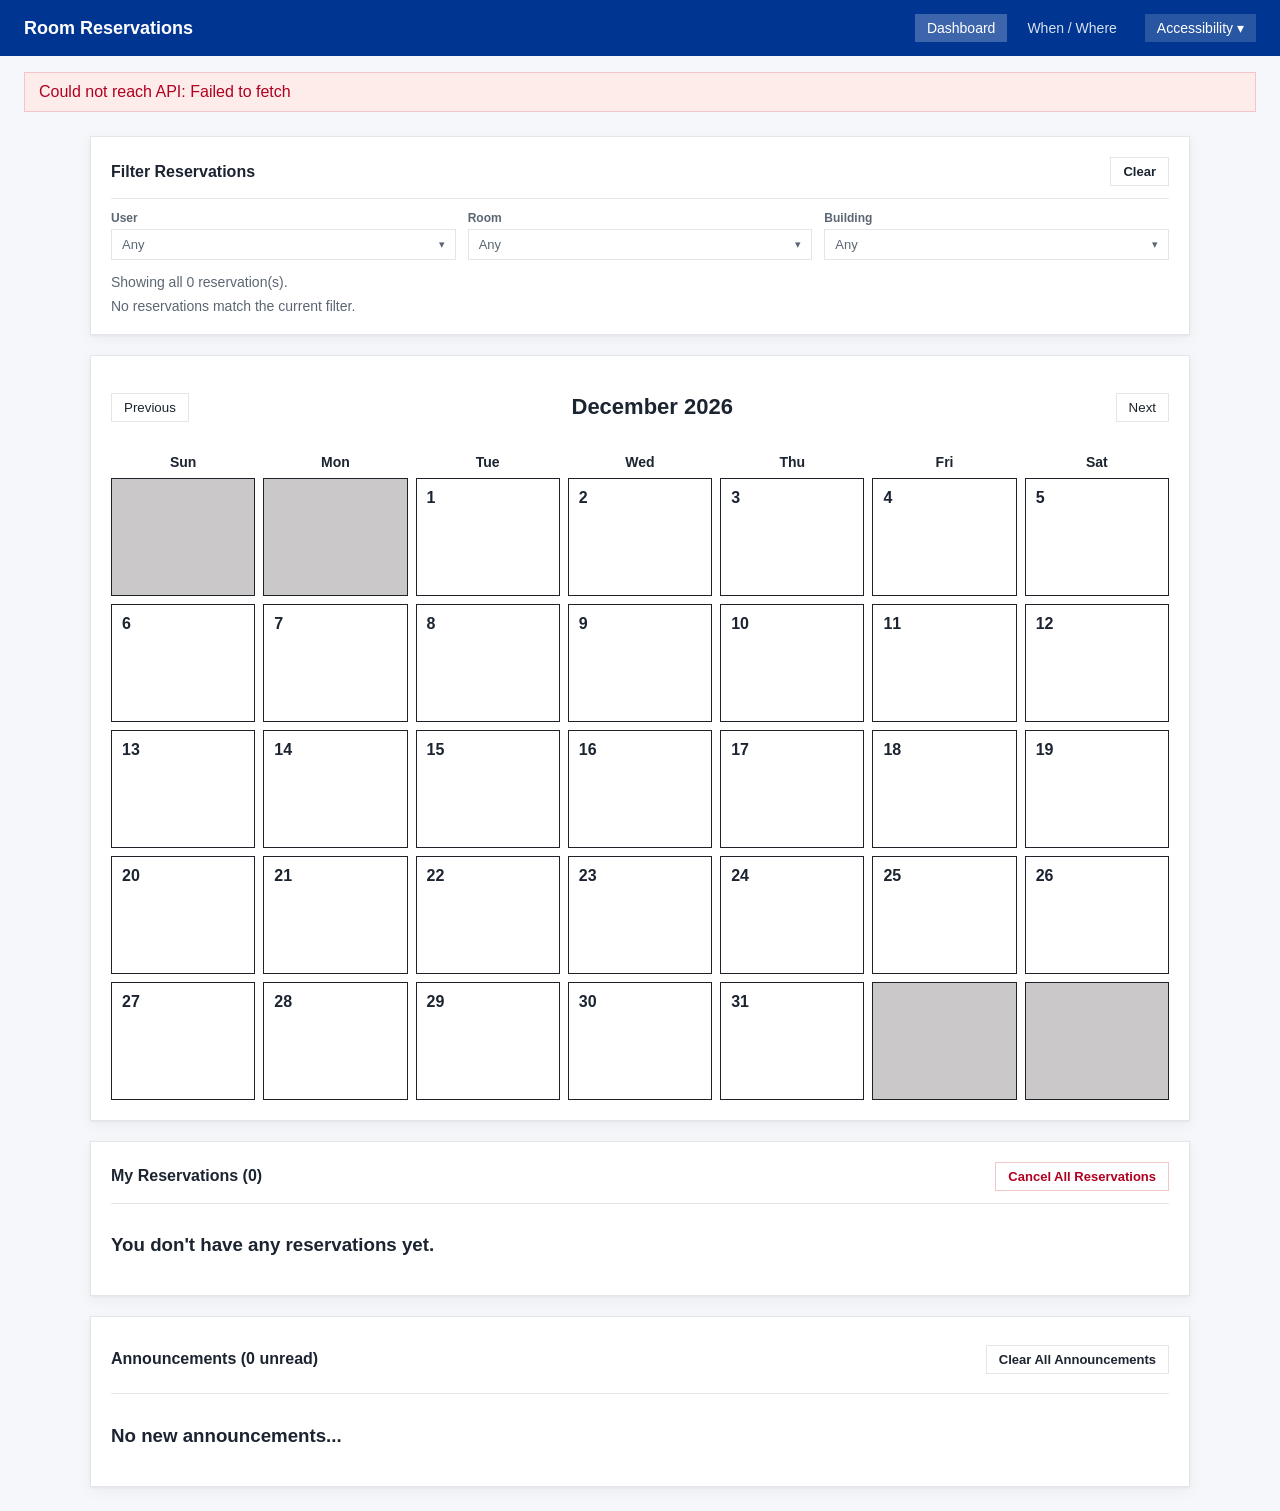
<file: index.html>
<!DOCTYPE html>
<html lang="en">

<head>
  <meta charset="UTF-8">
  <meta name="viewport" content="width=device-width, initial-scale=1">
  <title>Mock Room Reservations</title>
  <script>try {if (localStorage.getItem("theme") === "dark") document.documentElement.setAttribute("data-theme", "dark");} catch (e) { }</script>
  <link rel="stylesheet" href="style.css">
  <link rel="stylesheet" href="nav.css">
  <link rel="stylesheet" href="dashboard.css">
  <link rel="stylesheet" href="dashboard-redesign.css">
  <link rel="stylesheet" href="theme.css">
</head>

<body>
  <header class="app-bar">
    <h1 class="app-bar__title">Room Reservations</h1>
    <div class="app-bar__right">
      <nav class="app-bar__nav">
        <a class="nav-link is-active" href="index.html">Dashboard</a>
        <a class="nav-link" href="search.html">When / Where</a>
      </nav>
      <div class="a11y" id="a11y">
        <button class="a11y-btn" id="a11y-btn" type="button" aria-haspopup="true" aria-expanded="false">Accessibility
          ▾</button>
        <div class="a11y-menu" id="a11y-menu" hidden>
          <div class="a11y-option">
            <span>High contrast</span>
            <button class="btn" type="button" data-a11y="contrast" disabled>Off</button>
          </div>
          <div class="a11y-option">
            <span>Dark mode</span>
            <button class="btn" type="button" data-a11y="dark">Off</button>
          </div>
          <div class="a11y-option">
            <span>Large Text</span>
            <button class="btn" type="button" data-a11y="text-size">Off</button>
          </div>
        </div>
      </div>
    </div>
  </header>

  <div id="error"></div>

  <main class="container">
    <div class="dash2">
      <!-- Filter Reservations -->
      <section class="card">
        <div class="card__head">
          <h2 class="card__title">Filter Reservations</h2>
          <button class="btn" id="filter-clear" type="button" disabled>Clear</button>
        </div>
        <div class="filter-grid">
          <div class="filter-field">
            <span class="filter-field__label">User</span>
            <div class="ms" id="filter-reserved_by"></div>
          </div>
          <div class="filter-field">
            <span class="filter-field__label">Room</span>
            <div class="ms" id="filter-room_name"></div>
          </div>
          <div class="filter-field">
            <span class="filter-field__label">Building</span>
            <div class="ms" id="filter-building"></div>
          </div>
        </div>
        <div id="filter-results" class="filter-results"></div>
      </section>

      <!-- Calendar in focus -->
      <section class="card calendar-focus">
        <div class="calendar">
          <div class="calendar-controls">
            <button id="prev-month">Previous</button>
            <h2 id="calendar-title"></h2>
            <button id="next-month">Next</button>
          </div>
          <div class="calendar-weekdays">
            <div>Sun</div>
            <div>Mon</div>
            <div>Tue</div>
            <div>Wed</div>
            <div>Thu</div>
            <div>Fri</div>
            <div>Sat</div>
          </div>
          <div id="calendar-body"></div>
        </div>
      </section>

      <!-- My reservations -->
      <section class="card" id="reservations">
        <div class="card__head" id="reservations-header">
          <h2 class="card__title" id="reservations-header-text">My Reservations (#)</h2>
          <button class="btn btn--danger" id="reservation-cancel-all-button" type="button">
            Cancel All Reservations</button>
        </div>

        <!-- cancel all reservations dialog -->
        <div id="reservation-cancel-all"> <!-- Used to recycle confirmation dialog class -->
          <dialog class="reservation-cancel-confirmation-dialog">
            <p>Are you sure you want to cancel all of your reservations?</p>
            <div class="reservation-cancel-confirmation-dialog-buttons">
              <button class="reservation-cancel-confirmation-dialog-no-button" type="button" autofocus>No</button>
              <button class="reservation-cancel-confirmation-dialog-yes-button" type="button">Yes</button>
            </div>
          </dialog>
        </div>

        <!-- all of the user's reservations -->
        <div id="reservations-list">
          <!-- populated by reservation cards (template) -->
        </div>
        <h3 id="reservations-none" hidden>You don't have any reservations yet.</h3>

        <!-- Reservation template for populating current user reservations -->
        <template id="reservation-template">
          <div class="reservation-card">
            <button class="reservation-card-button" type="button" aria-label="Open reservation details dialog"
              aria-expanded="false">
              <!-- room's main image thumbnail -->
              <div class="reservation-room-thumbnail-box">
                <img class="reservation-room-thumbnail" alt="" hidden>
              </div>
              <!-- room and time information for reservation -->
              <article class="reservation-content">
                <h2 class="reservation-room">Room Name</h2>
                <p class="reservation-building">Building</p>
                <p class="reservation-when"><time class="reservation-date">*date*</time> · <span
                    class="reservation-slot">*slot*</span></p>
              </article>
            </button>
            <!-- cancelling reservation -->
            <button class="reservation-cancel-button" type="button">Cancel Reservation</button>
          </div>
          <!-- cancelling reservation confirmation -->
          <dialog class="reservation-cancel-confirmation-dialog">
            <p>Are you sure you want to cancel this reservation?</p>
            <div class="reservation-cancel-confirmation-dialog-buttons">
              <button class="reservation-cancel-confirmation-dialog-no-button" type="button" autofocus>No</button>
              <button class="reservation-cancel-confirmation-dialog-yes-button" type="button">Yes</button>
            </div>
          </dialog>

          <!-- room details popup (opened by clicking the reservation) -->
          <dialog class="reservation-room-details-dialog">
            <h2 class="reservation-room-details-name">Room Name</h2>
            <div class="reservation-room-details-dialog-body">
              <div class="reservation-room-details-info">
                <p>Building: <span class="reservation-room-details-building">*details*</span></p>
                <p>Capacity: <span class="reservation-room-details-capacity">*details*</span></p>
                <p>Type: <span class="reservation-room-details-type">*details*</span></p>
                <p>Equipment: <span class="reservation-room-details-equipment">*details*</span></p>
              </div>
              <!-- room image gallery -->
              <div class="room-gallery" hidden>
                <div class="room-gallery-viewer">
                  <button class="room-gallery-prev" type="button" aria-label="Previous room image">◀</button>
                  <img class="room-gallery-image" alt="">
                  <button class="room-gallery-next" type="button" aria-label="Next room image">▶</button>
                </div>
                <p class="room-gallery-counter"># / #</p>
                <div class="room-gallery-thumbnails" role="group" aria-label="Image gallery" tabindex="0">
                  <!-- populated with room gallery thumbnail buttons for each image -->
                </div>
              </div>
              <div class="reservation-room-details-buttons">
                <button class="reservation-room-details-close-button" type="button" autofocus>Close</button>
              </div>
            </div>
          </dialog>
        </template>

        <!-- Room gallery thumbnail button template for populating room details gallerys -->
        <template id="room-gallery-thumbnail-template">
          <button class="room-gallery-thumbnail" type="button" aria-label="Show room image" tabindex="-1">
            <img class="room-gallery-thumbnail-image" alt="">
          </button>
        </template>
      </section>

      <!-- Announcements -->
      <div id="announcements">
        <div id="announcements-header">
          <h2 id="announcements-header-text">Announcements (# unread)</h2>
          <!-- clearing all announcements button and confirmation dialog -->
          <button id="announcement-clear-all-messages-button" type="button">Clear All Announcements</button>
        </div>

        <!-- clear all announcements dialog -->
        <div id="announcement-clear-all"> <!-- Used to recycle confirmation dialog class -->
          <dialog class="announcement-message-clear-confirmation-dialog">
            <p>Are you sure you want to remove all announcements?</p>
            <div class="announcement-message-clear-confirmation-dialog-buttons">
              <button class="announcement-message-clear-confirmation-dialog-no-button" type="button"
                autofocus>No</button>
              <button class="announcement-message-clear-confirmation-dialog-yes-button" type="button">Yes</button>
            </div>
          </dialog>
        </div>

        <!-- all unread announcement messages -->
        <div id="announcements-unread">
          <!-- populated by announcement messages (template) -->
        </div>
        <h3 id="announcements-no-new-messages" hidden>No new announcements...</h3>

        <!-- Announcement message template for populating unread announcements -->
        <template id="announcement-message-template">
          <div class="announcement-message-card">
            <button class="announcement-message-card-button" type="button"
              aria-label="Toggle announcement message content" aria-expanded="false">
              <!-- text and other information for announcement -->
              <article class="announcement-message-content">
                <h2 class="announcement-message-title">Announcement Title</h2>
                <p class="announcement-message-posted">Posted: <time
                    class="announcement-message-posted-time">*time*</time></p>
                <p class="announcement-message-body" hidden>Announcement body.</p>
              </article>
            </button>
            <!-- clearing announcement message -->
            <!-- TODO: This button icon is kind of jank... -->
            <button class="announcement-message-clear-button" type="button" aria-label="Clear announcement">❌</button>
          </div>
          <!-- clearing announcement confirmation -->
          <dialog class="announcement-message-clear-confirmation-dialog">
            <p>Are you sure you want to remove this announcement?</p>
            <div class="announcement-message-clear-confirmation-dialog-buttons">
              <button class="announcement-message-clear-confirmation-dialog-no-button" type="button"
                autofocus>No</button>
              <button class="announcement-message-clear-confirmation-dialog-yes-button" type="button">Yes</button>
            </div>
          </dialog>
        </template>
      </div>
    </div>
  </main>

  <script src="script.js"></script>
  <script src="dashboard-filter.js"></script>
  <script src="accessibility.js"></script>
</body>

</html>
</file>
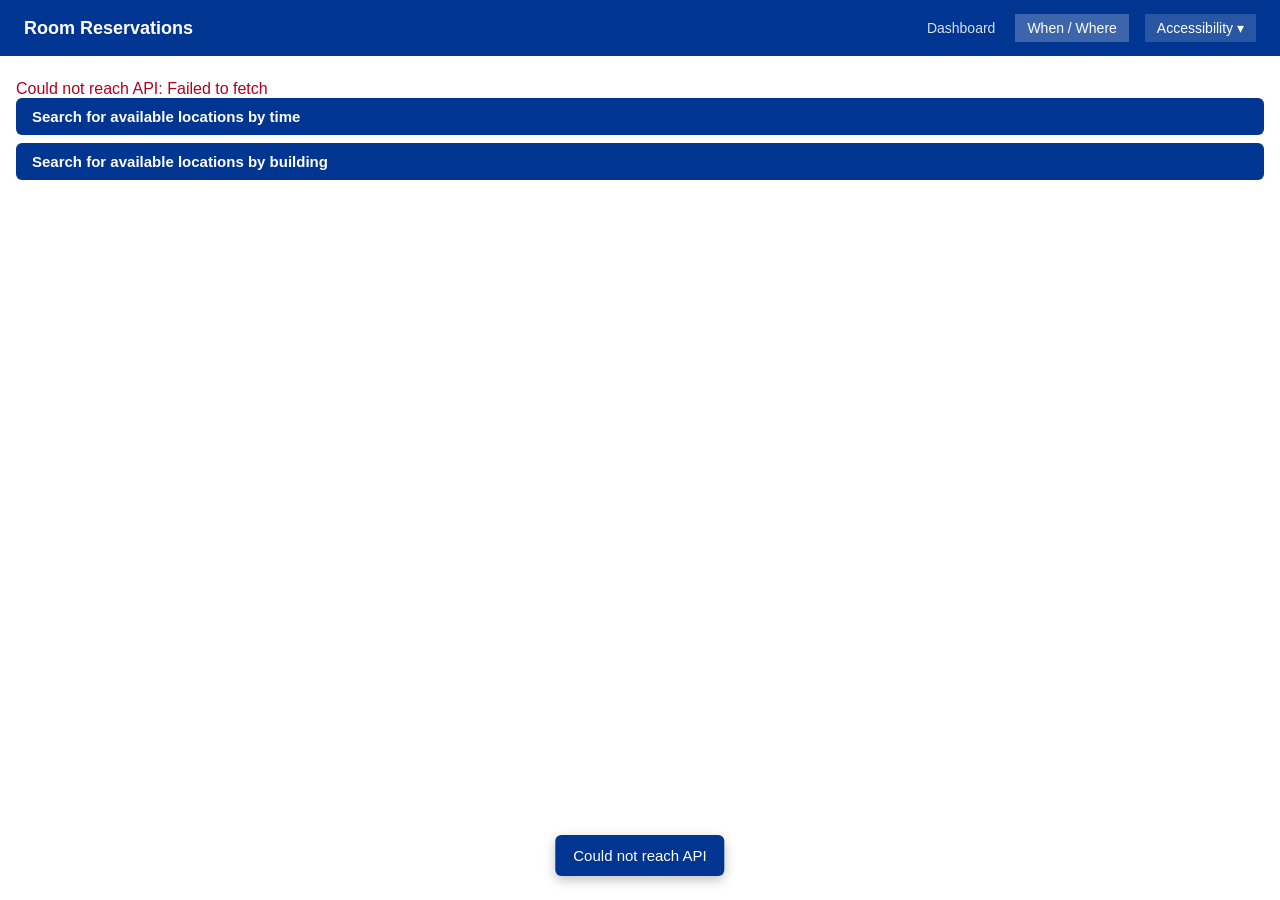
<file: search.html>
<!DOCTYPE html>
<html lang="en">
    <head>
        <meta charset="UTF-8">
        <title>Room Search: Time/Location</title>
        <script>try { if (localStorage.getItem("theme") === "dark") document.documentElement.setAttribute("data-theme", "dark"); } catch (e) { }</script>
        <link rel="stylesheet" href="style.css">
        <link rel="stylesheet" href="nav.css">
        <link rel="stylesheet" href="search.css">
        <link rel="stylesheet" href="theme.css">
    </head>
    <body>
        <header class="app-bar">
            <h1 class="app-bar__title">Room Reservations</h1>
            <div class="app-bar__right">
                <nav class="app-bar__nav">
                    <a class="nav-link" href="index.html">Dashboard</a>
                    <a class="nav-link is-active" href="search.html">When / Where</a>
                </nav>
                <div class="a11y" id="a11y">
                    <button class="a11y-btn" id="a11y-btn" type="button" aria-haspopup="true" aria-expanded="false">Accessibility ▾</button>
                    <div class="a11y-menu" id="a11y-menu" hidden>
                        <div class="a11y-option">
                            <span>High contrast</span>
                            <button class="btn" type="button" data-a11y="contrast" disabled>Off</button>
                        </div>
                        <div class="a11y-option">
                            <span>Dark mode</span>
                            <button class="btn" type="button" data-a11y="dark">Off</button>
                        </div>
                    </div>
                </div>
            </div>
        </header>

        <div id="error"></div>
        
        <div class="search">
            
            <!-- Search by time -->
            <button class="search-toggle" onclick="toggle('time-section')">Search for available locations by time</button>
            <div id="time-section" class="search-body" hidden>
                <!-- input fields -->
                <div class="fields">
                    <label class="field">Start time
                        <select id="start">
                            <option value="">-- choose --</option>
                            <option value="9">9:00</option>
                            <option value="10">10:00</option>
                            <option value="11">11:00</option>
                            <option value="12">12:00</option>
                            <option value="13">13:00</option>
                            <option value="14">14:00</option>
                            <option value="15">15:00</option>
                            <option value="16">16:00</option>
                        </select>
                    </label>

                    <label class="field">End time
                        <select id="end">
                            <option value="">-- choose --</option>
                            <option value="10">10:00</option>
                            <option value="11">11:00</option>
                            <option value="12">12:00</option>
                            <option value="13">13:00</option>
                            <option value="14">14:00</option>
                            <option value="15">15:00</option>
                            <option value="16">16:00</option>
                            <option value="17">17:00</option>
                        </select>
                    </label>

                    <label class="field">Expected attendance (optional)
                        <input id="time-attendance" type="number" min="1" step="1">
                    </label>

                    <button class="search-btn" onclick="searchByTime()">Search</button>
                </div>

                <div class="legend" hidden>
                    <span class="legend-item"><span class="swatch seg-open"></span>Open</span>
                    <span class="legend-item"><span class="swatch seg-open seg-selected"></span>Selected</span>
                    <span class="legend-item"><span class="swatch seg-mine">✓</span>Booked by you</span>
                    <span class="legend-item"><span class="swatch seg-taken">✗</span>Booked by someone else</span>
                </div>

                <!-- results -->
                <div id="time-results" class="results"></div>
            </div>

        <!-- Search by location -->
        <button class="search-toggle" onclick="toggle('building-section')">Search for available locations by building</button>
            <div id="building-section" class="search-body" hidden>
                <div class = "fields">
                <!-- input fields -->
                <label class="field">Building 
                    <select id="building">
                        <option value="">-- choose --</option>
                    </select>
                </label>
                    <label class="field">Expected attendance (optional)
                        <input id="building-attendance" type="number" min="1" step="1">
                    </label>
                    <button class="search-btn" onclick="searchByBuilding()">Search</button>
                </div>

                <div class="legend" hidden>
                    <span class="legend-item"><span class="swatch seg-open"></span>Open</span>
                    <span class="legend-item"><span class="swatch seg-open seg-selected"></span>Selected</span>
                    <span class="legend-item"><span class="swatch seg-mine">✓</span>Booked by you</span>
                    <span class="legend-item"><span class="swatch seg-taken">✗</span>Booked by someone else</span>
                </div>

                <!-- results -->
                <div id="building-results" class="results"></div>
            </div>
        </div>

        <!-- info popup -->
        <dialog id="room-dialog">
            <h2 id="details-name" class="details-title"></h2>
            <div class="details-body">
                <p>Building: <span id="details-building"></span></p>
                <p>Capacity: <span id="details-capacity"></span></p>
                <p>Type: <span id="details-type"></span></p>
                <p>Equipment: <span id="details-equipment"></span></p>
                <!-- room image gallery -->
                <div class="room-gallery" hidden>
                    <div class="room-gallery-viewer">
                        <button class="room-gallery-prev" type="button" aria-label="Previous room image">◀</button>
                        <img class="room-gallery-image" alt="">
                        <button class="room-gallery-next" type="button" aria-label="Next room image">▶</button>
                    </div>
                    <p class="room-gallery-counter"># / #</p>
                    <div class="room-gallery-thumbnails" role="group" aria-label="Image gallery" tabindex="0">
                        <!-- populated with room gallery thumbnail buttons for each image -->
                    </div>
                </div>
                <button class="book-all-btn" onclick="closeDetails()" autofocus>Close</button>
            </div>
        </dialog>

        <!-- room card template to by copied in JS -->
        <template id="room-card-template">
            <div class="room-card">
                <img class="room-card-thumbnail" alt="" hidden>
                <a href="#" class="room-link"></a>
                <div class="room-info"></div>
                <div class="timeline-wrap">
                    <div class="timeline"></div>
                    <div class="selection">Click a start, then an end time</div>
                    <button class="book-all-btn" disabled>Book selected</button>
                </div>
            </div>
        </template>

        <template id="room-gallery-thumbnail-template">
            <button class="room-gallery-thumbnail" type="button" aria-label="Show room image" tabindex="-1">
                <img class="room-gallery-thumbnail-image" alt="">
            </button>
        </template>

        <template id="slot-template">
            <button class="seg">
                <span class="seg-hour"></span>
                <span class="seg-icon"></span>
            </button>
        </template>

        <div id="message"></div>

        <!-- scripts -->
        <script src="script.js"></script>
        <script src="search.js"></script>
        <script src="accessibility.js"></script>
    </body>
</html>
</file>
<file: style.css>
:root {
  --blue: #003591;
  --white: #FFFFFF;
  --gray: #A3A9AC;

  --blue-dark: #00266B;
  --blue-tint: #E6EBF4;

  /* Colors */
  --primary-color: #2563eb;
  --secondary-color: #64748b;
  --background-color: #f1f5f9;
  --card-color: #ffffff;
  --empty-day-color: #cac8c8;
  --event-color: #dbeafe;
  --border-color: #202229;
}

html.large-text {
  font-size: 125%;
}

body {
  font-family: sans-serif;
  margin: 16px;
}

h1 { font-size: 24px; }
h2 { font-size: 18px; }

button:focus,
.room-gallery-thumbnails:focus {
  outline: 3px solid var(--blue);
  outline-offset: 2px;
  /* TODO: Z index for focus ring is a jank solution to my terribly designed cards... */
  z-index: 1;
}
.room-gallery-thumbnails:focus {
  outline-offset: 0px;
}

.layout {
  display: flex;
  gap: 16px;
}

.sidebar {
  width: 25%;
  padding: 8px;
}

.main {
  width: 75%;
  padding: 16px;
}

.sidebar a {
  display: block;
  margin: 4px 0;
}

.row {
  display: flex;
  align-items: center;
  gap: 8px;
  margin: 4px 0;
}

hr {
  margin: 8px 0;
}

#error {
  color: #b00020;
}

/* Calendar container */
.calendar {
    width: 100%;
    margin: 20px auto;
}

.calendar-controls {
    display: flex;
    justify-content: space-between;
    align-items: center;
    margin-bottom: 15px;
}

.calendar-weekdays {
    display: grid;
    grid-template-columns: repeat(7, 1fr);
    gap: 8px;
    margin-bottom: 8px;
    text-align: center;
    font-weight: bold;
}

#calendar-body {
    display: grid;
    grid-template-columns: repeat(7, 1fr);
    gap: 8px;
}

.calendar-day {
    background-color: var(--card-color);
    border: 1px solid var(--border-color);
    border-radius: 8px;
    min-height: 110px;
    padding: 10px;
    box-sizing: border-box;
}

.calendar-day.empty-day {
    background-color: var(--empty-day-color);
    border-color: var(--border-color);
}

.day-number {
    font-weight: bold;
    font-size: 16px;
    margin-bottom: 8px;
}

.calendar-event {
    background-color: var(--event-color);
    color: var(--event-text-color);
    padding: 5px;
    margin-top: 5px;
    border-radius: 4px;
    font-size: 13px;
}

.reservation-content {
  flex: 1;
}
.reservation-building {
  font-style: italic;
}
.reservation-when {
  font-weight: bold;
}

.reservation-room-thumbnail-box [hidden],
.reservation-room-details-dialog [hidden],
.room-gallery [hidden] {
  display: none;
}
.reservation-room-details-dialog::backdrop {
  background: rgba(0, 0, 0, 0.4);
}
.reservation-room-details-name {
  margin: 0;
  padding: 12px 16px;
  background: var(--blue);
  color: var(--white);
}
.reservation-room-details-dialog-body {
  padding: 10px;
}
.reservation-room-details-info {
  display: flex;
  flex-direction: column;
  gap: 6px;
  padding: 12px 16px 15px;
}
.reservation-room-details-info p {
  margin: 0;
}
.reservation-room-details-type {
  text-transform: capitalize;
}
.reservation-room-thumbnail-box {
  flex: none;
  width: 96px;
  height: 72px;
  border-radius: 6px;
  overflow: hidden;
  background: var(--gray);
}
.reservation-room-thumbnail {
  display: block;
  width: 100%;
  height: 100%;
  object-fit: cover;
}

.reservation-room-details-dialog {
  min-width: 320px;
  padding: 0px;
  border: none;
  border-radius: 8px;
}
.reservation-room-details-buttons {
  display: flex;
  justify-content: center;
}
.reservation-room-details-close-button {
  padding: 8px;
  background: var(--blue);
  color: var(--white);
  border: none;
  border-radius: 4px;
  cursor: pointer;
}
.reservation-room-details-close-button:hover {
  background: var(--blue-dark);
}

.reservation-room-details-close-button:disabled {
  opacity: 0.5;
  cursor: not-allowed;
}
.room-gallery-viewer {
  display: flex;
  align-items: center;
  gap: 8px;
  min-height: 100px;
}
.room-gallery-viewer button {
  font-size: large;
  cursor: pointer;
  height: 80px; /* TODO: should be dynamic */
}

.room-gallery-image {
  flex: 1;
  min-width: 0;
  aspect-ratio: 4 / 3;
  object-fit: contain;
  background: var(--white);
  border-radius: 6px;
}
.room-gallery-counter {
  text-align: center;
}
.room-gallery-thumbnails {
  display: flex;
  justify-content: center;
  gap: 8px;
  overflow-x: auto;
  padding: 4px;
}
.room-gallery-thumbnail {
  flex: none;
  padding: 0;
  border: 4px solid transparent;
  border-radius: 4px;
  background: none;
  cursor: pointer;
  scroll-snap-align: start;
}

.room-gallery-thumbnail img {
  display: block;
  width: 64px;
  height: 48px;
  object-fit: cover;
}

#announcements-header,
#reservations-header {
  display: flex;
  justify-content: space-between;
  align-items: center;
}

.announcement-message-card,
.reservation-card {
  display: flex;
  flex-direction: row;
  border: 2px solid var(--blue-dark);
  border-radius: 10px;
  background: var(--blue-tint);
}
.announcement-message-card-button {
  display: flex;
  flex: 0 0 90%;
}
.reservation-card-button {
  display: flex;
  align-items: center;
  flex: 0 0 80%;
}
.announcement-message-card-button,
.reservation-card-button {
  border: none;
  background: none;
  border-top-left-radius: 10px;
  border-bottom-left-radius: 10px;
}

.announcement-message-clear-button,
.reservation-cancel-button {
  flex: 1;
  border: none;
  background: var(--blue);
  color: var(--white);
  font-size: large;
  font-weight: 600;
  border-top-right-radius: 10px;
  border-bottom-right-radius: 10px;
}
.announcement-message-posted {
  font-size: small;
  font-style: italic;
}

.announcement-message-clear-confirmation-dialog,
.reservation-cancel-confirmation-dialog {
  border: 4px solid red;
  font-weight: bold;
}
.announcement-message-clear-confirmation-dialog button,
.reservation-cancel-confirmation-dialog button {
  font-weight: bold;
}
.announcement-message-clear-confirmation-dialog-buttons,
.reservation-cancel-confirmation-dialog-buttons {
  display: flex;
  justify-content: center;
  gap: 20px;
}
/* .announcement-message-clear-confirmation-dialog-yes-button { */
/*   color: red; */
/* } */
</file>
<file: nav.css>
/* ==============================================================
 * nav.css
 * Shared top app bar + accessibility menu. Loaded by every page
 * (index.html, search.html) so the nav stays consistent. Self
 * contained: depends only on --blue / --white from style.css.
 * ============================================================== */

.app-bar {
  display: flex;
  align-items: center;
  justify-content: space-between;
  gap: 16px;
  padding: 14px 24px;
  background: var(--blue);
  color: var(--white);
}

.app-bar__title { margin: 0; font-size: 18px; font-weight: 700; }

.app-bar__nav { display: flex; gap: 8px; }

.nav-link {
  padding: 6px 12px;
  border-radius: 0;
  color: var(--white);
  text-decoration: none;
  font-size: 14px;
  opacity: 0.85;
}
.nav-link:hover { background: rgba(255, 255, 255, 0.16); opacity: 1; }
.nav-link.is-active { background: rgba(255, 255, 255, 0.24); opacity: 1; }

/* Right cluster: nav links + accessibility menu */
.app-bar__right { display: flex; align-items: center; gap: 16px; }

.a11y { position: relative; }
.a11y-btn {
  font: inherit; font-size: 14px; color: var(--white);
  background: rgba(255, 255, 255, 0.16); border: 0; padding: 6px 12px; cursor: pointer;
}
.a11y-btn:hover { background: rgba(255, 255, 255, 0.24); }
.a11y-btn:focus {
  outline: 3px solid var(--white);
  outline-offset: 2px;
  /* TODO: Z index for focus ring is a jank solution to my terribly designed cards... */
  z-index: 1;
}

.a11y-menu {
  position: absolute; top: calc(100% + 6px); right: 0; z-index: 30;
  width: 240px; padding: 8px; background: #ffffff; color: #1b2430;
  border: 1px solid #e2e6ea;
  box-shadow: 0 1px 2px rgba(16, 24, 40, 0.06), 0 1px 3px rgba(16, 24, 40, 0.10);
}
.a11y-menu[hidden] { display: none; }

.a11y-option {
  display: flex; align-items: center; justify-content: space-between;
  gap: 12px; padding: 8px 6px;
}
.a11y-option + .a11y-option { border-top: 1px solid #e2e6ea; }
.a11y-stepper { display: flex; gap: 6px; }

.a11y-menu .btn {
  font: inherit; font-size: 13px; font-weight: 600;
  padding: 6px 12px; border: 1px solid #e2e6ea; border-radius: 0;
  background: #ffffff; color: #1b2430; cursor: pointer;
}
</file>
<file: dashboard.css>
/* ============================================================== */
/* dashboard.css                                                  */
/* Dashboard-only styling. Loaded after the shared style.css from */
/* index.html, so its rules intentionally override the shared     */
/* base for the dashboard page. The search page does NOT load     */
/* this file, keeping the two pages visually independent.         */
/*                                                                */
/* Organized as: tokens -> layout shell -> reusable components    */
/* (card, button, badge, chip) -> per-section modules. Each       */
/* section is self-contained so pieces can be moved or reused.    */
/* ============================================================== */

/* -------------------------------------------------------------- */
/* Design tokens                                                  */
/* -------------------------------------------------------------- */
:root {
  --ink: #1b2430;
  --muted: #5b6672;
  --line: #e2e6ea;
  --bg: #f5f7fa;
  --surface: #ffffff;

  --radius: 0;
  --radius-sm: 0;
  --shadow: 0 1px 2px rgba(16, 24, 40, 0.06), 0 1px 3px rgba(16, 24, 40, 0.10);

  --danger: #b00020;
  --danger-bg: #fdecea;
  --danger-line: #f2c7c7;
  --ok: #1b5e20;
  --ok-bg: #e8f5e9;

  --space: 16px;
}

/* -------------------------------------------------------------- */
/* Page shell                                                     */
/* -------------------------------------------------------------- */
body {
  margin: 0;
  background: var(--bg);
  color: var(--ink);
  font-family: -apple-system, BlinkMacSystemFont, "Segoe UI", Roboto, sans-serif;
}

.container {
  max-width: 1080px;
  margin: 0 auto;
  padding: 24px;
}

/* Error banner (shared #error id, styled for the dashboard) */
#error {
  color: var(--danger);
  background: var(--danger-bg);
  border: 1px solid var(--danger-line);
  border-radius: var(--radius-sm);
  margin: 16px 24px 0;
  padding: 10px 14px;
}
#error:empty { display: none; }

/* Dashboard layout: sidebar + main column, collapses on narrow screens */
.dashboard {
  display: grid;
  grid-template-columns: 260px 1fr;
  gap: var(--space);
  align-items: start;
}

@media (max-width: 760px) {
  .dashboard { grid-template-columns: 1fr; }
}

/* -------------------------------------------------------------- */
/* Card (reusable surface)                                        */
/* -------------------------------------------------------------- */
.card {
  background: var(--surface);
  border: 1px solid var(--line);
  border-radius: var(--radius);
  box-shadow: var(--shadow);
  padding: 18px;
}

.card + .card { margin-top: var(--space); }

.card__head {
  display: flex;
  align-items: center;
  justify-content: space-between;
  gap: 8px;
  margin-bottom: 12px;
}

.card__title {
  margin: 0;
  font-size: 15px;
  font-weight: 700;
  letter-spacing: 0.01em;
  text-transform: uppercase;
  color: var(--muted);
}

.muted { color: var(--muted); font-size: 14px; }

/* -------------------------------------------------------------- */
/* Button (reusable)                                              */
/* -------------------------------------------------------------- */
.btn {
  font: inherit;
  font-size: 13px;
  font-weight: 600;
  padding: 6px 12px;
  border-radius: var(--radius-sm);
  border: 1px solid var(--line);
  background: var(--surface);
  color: var(--ink);
  cursor: pointer;
}
.btn:hover { background: var(--bg); }

.btn--primary {
  background: var(--blue);
  border-color: var(--blue);
  color: var(--white);
}
.btn--primary:hover { background: var(--blue-dark); }

.btn--danger {
  background: var(--surface);
  border-color: var(--danger-line);
  color: var(--danger);
}
.btn--danger:hover { background: var(--danger-bg); }

/* Square buttons everywhere on the dashboard */
button { border-radius: 0; }

/* Sidebar room links */
#sidebar a {
  display: block;
  padding: 8px 10px;
  color: var(--ink);
  text-decoration: none;
}
#sidebar a:hover { background: var(--bg); }

/* -------------------------------------------------------------- */
/* Badge + chip (reusable inline tags)                            */
/* -------------------------------------------------------------- */
.badge {
  display: inline-block;
  font-size: 12px;
  font-weight: 600;
  padding: 2px 10px;
  border-radius: 0;
  background: var(--bg);
  color: var(--muted);
}
.badge--open { background: transparent; padding-left: 0; color: var(--ok); }
.badge--taken { background: transparent; padding-left: 0; color: var(--danger); }

.chip {
  display: inline-block;
  font-size: 12px;
  padding: 3px 10px;
  border-radius: 0;
  background: var(--blue-tint);
  color: var(--blue-dark);
}

/* -------------------------------------------------------------- */
/* Module: room list (sidebar)                                    */
/* -------------------------------------------------------------- */
.room-item {
  display: block;
  padding: 10px 12px;
  margin-bottom: 6px;
  border-radius: var(--radius-sm);
  text-decoration: none;
  color: var(--ink);
  border: 1px solid transparent;
}
.room-item:last-child { margin-bottom: 0; }
.room-item:hover { background: var(--bg); }
.room-item.is-active {
  background: var(--blue-tint);
  border-color: var(--blue);
  color: var(--blue-dark);
  font-weight: 600;
}
.room-item__name { display: block; }
.room-item__building { display: block; font-size: 12px; color: var(--muted); }
.room-item.is-active .room-item__building { color: var(--blue-dark); }

/* -------------------------------------------------------------- */
/* Module: calendar view placeholder (empty box for now)          */
/* -------------------------------------------------------------- */
.calendar-box { min-height: 420px; }

/* -------------------------------------------------------------- */
/* Module: reservation filter + multi-select                      */
/* -------------------------------------------------------------- */
.filter-grid {
  display: grid;
  grid-template-columns: repeat(3, 1fr);
  gap: 12px;
}
@media (max-width: 640px) {
  .filter-grid { grid-template-columns: 1fr; }
}

.filter-field { display: flex; flex-direction: column; gap: 4px; }
.filter-field__label { font-size: 12px; font-weight: 600; color: var(--muted); }

/* multi-select control */
.ms { position: relative; }
.ms-btn {
  display: flex;
  align-items: center;
  gap: 8px;
  width: 100%;
  font: inherit;
  font-size: 13px;
  padding: 7px 10px;
  border: 1px solid var(--line);
  border-radius: var(--radius-sm);
  background: var(--surface);
  cursor: pointer;
}
.ms-btn:hover { border-color: var(--muted); }
.ms.is-open .ms-btn { border-color: var(--blue); box-shadow: 0 0 0 3px var(--blue-tint); }
.ms-value { flex: 1; text-align: left; color: var(--ink); }
.ms-value.is-empty { color: var(--muted); }
.ms-caret { color: var(--muted); font-size: 11px; }

.ms-menu {
  position: absolute;
  top: calc(100% + 4px);
  left: 0;
  right: 0;
  z-index: 20;
  max-height: 220px;
  overflow-y: auto;
  padding: 4px;
  background: var(--surface);
  border: 1px solid var(--line);
  border-radius: var(--radius-sm);
  box-shadow: var(--shadow);
}
.ms-menu[hidden] { display: none; }

.ms-option {
  display: flex;
  align-items: center;
  gap: 8px;
  padding: 6px 8px;
  font-size: 13px;
  cursor: pointer;
}
.ms-option:hover { background: var(--bg); }
.ms-option input { width: 15px; height: 15px; accent-color: var(--blue); }
.ms-empty { padding: 8px; color: var(--muted); font-size: 13px; }

.filter-results { margin-top: 14px; }
.filter-results__count { margin-bottom: 8px; }

.filter-row {
  display: flex;
  align-items: center;
  gap: 10px;
  padding: 9px 0;
  border-bottom: 1px solid var(--line);
}
.filter-row:last-child { border-bottom: none; }
.filter-row__date { font-variant-numeric: tabular-nums; font-weight: 600; min-width: 96px; }
.filter-row__slot { font-variant-numeric: tabular-nums; color: var(--muted); min-width: 104px; }
.filter-row__who { font-weight: 600; }

/* -------------------------------------------------------------- */
/* Module: room header                                            */
/* -------------------------------------------------------------- */
.room-header__name { margin: 0 0 8px; font-size: 22px; }
.room-header__meta { display: flex; flex-wrap: wrap; gap: 6px; }

/* -------------------------------------------------------------- */
/* Module: availability slots                                     */
/* -------------------------------------------------------------- */
.slot-row {
  display: flex;
  align-items: center;
  gap: 10px;
  padding: 10px 0;
  border-bottom: 1px solid var(--line);
}
.slot-row:last-child { border-bottom: none; }
.slot-row__time { font-variant-numeric: tabular-nums; min-width: 110px; font-weight: 600; }
.slot-row__who { color: var(--muted); font-size: 13px; }
.slot-row__spacer { flex: 1; }

/* -------------------------------------------------------------- */
/* Module: my reservations                                        */
/* -------------------------------------------------------------- */
.reservation-row {
  display: flex;
  align-items: center;
  gap: 10px;
  padding: 10px 0;
  border-bottom: 1px solid var(--line);
}
.reservation-row:last-child { border-bottom: none; }
.reservation-row__text { flex: 1; }
</file>
<file: dashboard-redesign.css>
/* ==============================================================
 * dashboard-redesign.css
 * Square, single-column dashboard: Filter, Calendar (in focus),
 * My Reservations, Announcements. Layered over dashboard.css and
 * uses the shared tokens so dark mode (theme.css) keeps working.
 * ============================================================== */

.container { max-width: 1100px; }

/* Single-column stack */
.dash2 {
  display: flex;
  flex-direction: column;
  gap: 20px;
}
.dash2 > .card,
.dash2 > #announcements { margin-top: 0; }

/* Square, lightly elevated cards */
.card {
  border-radius: 0;
  box-shadow: 0 1px 2px rgba(16, 24, 40, 0.05), 0 4px 14px rgba(16, 24, 40, 0.05);
  padding: 20px;
}
.card__head {
  border-bottom: 1px solid var(--line);
  padding-bottom: 12px;
}
.card__title {
  text-transform: none;
  letter-spacing: 0;
  font-size: 16px;
  color: var(--ink);
}

/* Reservation/announcement content and the filter selects sit inside
   <button>s, which default to black text (unreadable in dark mode).
   Make them follow the theme's text color instead. */
.reservation-card-button,
.announcement-message-card-button,
.ms-btn { color: inherit; }

/* Square corners on controls + reservation/announcement tiles */
.btn,
.calendar-day,
.reservation-card,
.reservation-card-button,
.announcement-message-card,
.announcement-message-card-button,
.reservation-cancel-button,
.announcement-message-clear-button { border-radius: 0; }

/* Calendar as the hero */
.calendar-focus .calendar { margin: 0; }
.calendar-focus #calendar-title { font-size: 22px; }
.calendar-focus .calendar-weekdays { font-size: 14px; }
.calendar-focus .calendar-day { min-height: 118px; }
.calendar-controls button {
  border: 1px solid var(--line);
  background: var(--surface);
  color: var(--ink);
  padding: 6px 12px;
  cursor: pointer;
}
.calendar-controls button:hover { background: var(--blue-tint); }
.calendar-day { transition: box-shadow .12s, border-color .12s; }
.calendar-day:not(.empty-day):hover {
  border-color: var(--blue);
  box-shadow: 0 0 0 2px var(--blue-tint);
}

.filter-row__who { color: var(--blue-dark); }

/* Announcements: give the section the same card shell as the
   reservations card so the dashboard reads as one system. */
#announcements {
  background: var(--surface);
  border: 1px solid var(--line);
  box-shadow: 0 1px 2px rgba(16, 24, 40, 0.05), 0 4px 14px rgba(16, 24, 40, 0.05);
  padding: 20px;
}
#announcements-header {
  border-bottom: 1px solid var(--line);
  padding-bottom: 12px;
  margin-bottom: 0;
}
#announcements-header-text { font-size: 16px; }

/* "Clear All Announcements" is a bare default button — give it the
   same neutral button look as the rest (works in light and dark). */
#announcement-clear-all-messages-button {
  font: inherit;
  font-size: 13px;
  font-weight: 600;
  padding: 6px 12px;
  border: 1px solid var(--line);
  background: var(--surface);
  color: var(--ink);
  cursor: pointer;
}
#announcement-clear-all-messages-button:hover { background: var(--bg); }

/* Even spacing between reservation / announcement tiles */
#reservations-list,
#announcements-unread {
  display: flex;
  flex-direction: column;
  gap: 10px;
  margin-top: 12px;
}
</file>
<file: theme.css>
/* ==============================================================
 * theme.css
 * Dark mode, shared by every page. Activated by data-theme="dark"
 * on <html> (set by accessibility.js + an inline head script).
 * Works mostly by re-pointing the existing color tokens; a few
 * rules that hard-code light colors are overridden directly.
 * Brand blue and white-on-blue text are intentionally left alone.
 * ============================================================== */

:root[data-theme="dark"] {
  /* dashboard.css tokens */
  --ink: #e6e9ee;
  --muted: #9aa4b2;
  --line: #2a3340;
  --bg: #0f141b;
  --surface: #1a212b;
  --danger: #ff6b6b;
  --danger-bg: #3a1f22;
  --danger-line: #5a2a2e;

  /* style.css tokens */
  --blue-tint: #1e2a44;
  --card-color: #1a212b;
  --background-color: #0f141b;
  --border-color: #2a3340;
  --empty-day-color: #141a22;
  --event-color: #1e2a44;
  --gray: #3a4552;
}

/* Base page (covers the search page, which has no body background) */
:root[data-theme="dark"] body {
  background: var(--bg);
  color: var(--ink);
}

/* Accessibility menu (nav.css hard-codes light colors) */
:root[data-theme="dark"] .a11y-menu,
:root[data-theme="dark"] .a11y-menu .btn {
  background: var(--surface);
  color: var(--ink);
  border-color: var(--line);
}

/* Search page surfaces that hard-code var(--white) / defaults */
:root[data-theme="dark"] .room-card,
:root[data-theme="dark"] .legend,
:root[data-theme="dark"] .seg-open,
:root[data-theme="dark"] .field select,
:root[data-theme="dark"] .field input,
:root[data-theme="dark"] #room-dialog {
  background: var(--surface);
  color: var(--ink);
  border-color: var(--line);
}
:root[data-theme="dark"] .seg-open:hover { background: var(--blue-tint); }
:root[data-theme="dark"] .swatch { border-color: var(--line); }

/* When/Where status segments */
:root[data-theme="dark"] .seg-taken { background: #3a1f22; color: #ff9a9a; }
:root[data-theme="dark"] .seg-mine { background: #1f3a24; color: #9ae6a6; }

/* All modal dialogs default to a white <dialog> background — darken them
   (reservation cancel, announcement clear, room details, search details) */
:root[data-theme="dark"] dialog {
  background: var(--surface);
  color: var(--ink);
}
:root[data-theme="dark"] .reservation-room-details-dialog { border-color: var(--line); }
:root[data-theme="dark"] .room-gallery-image { background: var(--surface); }

/* Reservation + announcement tiles: lift the border contrast on dark */
:root[data-theme="dark"] .reservation-card,
:root[data-theme="dark"] .announcement-message-card { border-color: var(--line); }

/* Dark-blue text on dark surfaces is too low-contrast — brighten the blues */
:root[data-theme="dark"] .filter-row__who,
:root[data-theme="dark"] .room-link { color: #7ea6ff; }
</file>
<file: search.css>
/* search.css */

#message { 
    position: fixed;
    left: 50%;
    bottom: 24px;
    transform: translate(-50%, 20px);
    max-width: 90%;
    padding: 12px 18px;
    background: var(--blue);
    color: var(--white);
    font-size: 15px;
    border-radius: 6px;
    box-shadow: 0 4px 12px rgba(0, 0, 0, 0.25);
    opacity: 0;
    pointer-events: none;
    transition: opacity 0.3s, transform 0.3s;
    z-index: 1000;
}

#message.show {
    opacity: 1;
    transform: translate(-50%, 0);
}

/* Pull the shared nav bar flush to the top/edges, space below (search page only) */
.app-bar { margin: -16px -16px 24px; }

.search {
    display: flex;
    flex-direction: column;
    gap: 8px;
    margin-bottom: 24px;
}

.search-toggle {
    width: 100%;
    padding: 10px 16px;
    background: var(--blue);
    color: var(--white);
    font-size: 15px;
    font-weight: 600;
    text-align: left;
    border: none;
    border-radius: 6px;
    cursor: pointer;
}

.search-toggle:hover { background: var(--blue-dark); }

.search-body {
    display: flex;
    flex-direction: column;
    gap: 12px;
    padding: 8px 0px 12px;
}

.search-body[hidden] { display: none; }

.fields {
    display: flex;
    flex-wrap: wrap;
    align-items: flex-end;
    gap: 12px;
}

.field {
    display: flex;
    flex-direction: column;
    gap: 4px;
    font-size: 13px;
}

.field select, .field input {
    min-width: 160px;
    padding: 8px;
    font-size: 15px;
    border: 1px solid var(--gray);
    border-radius: 4px;
}

.field input {min-width: 240px;}

.search-btn {
    padding: 10px 20px;
    background: var(--blue);
    color: var(--white);
    border: none;
    border-radius: 4px;
    cursor: pointer;
}

.search-btn:hover { background: var(--blue-dark); }

.results {
    display: flex;
    flex-wrap: wrap;
    gap: 12px;
}

.room-card {
    display: flex;
    flex-direction: column;
    gap: 6px;
    width: 360px;
    padding: 12px;
    background: var(--white);
    border: 1px solid var(--gray);
    border-top: 4px solid var(--blue);
    border-radius: 8px;
}

/* room main image thumbnail in the top-right of a result */
.room-card { position: relative; }

.room-card-thumbnail {
    position: absolute;
    top: 12px;
    right: 12px;
    width: 64px;
    height: 48px;
    object-fit: cover;
    border-radius: 4px;
    cursor: pointer;
}

.room-card-thumbnail[hidden] { display: none; }

.room-card .room-link, .room-card .room-info { margin-right: 76px; }

.room-link {
    color: var(--blue);
    font-size: 20px;
    font-weight: 700;
}

.room-link:hover { 
    background: var(--blue-dark); 
    color: var(--white)
}

/* timeline */
.timeline-wrap {
    display: flex;
    flex-direction: column;
    gap: 6px;
}

.timeline {
    display: flex;
    border: 1px solid var(--gray);
    border-radius: 6px;
    overflow: hidden;
}

.seg {
    flex: 1;
    min-width: 36px;
    padding: 6px 0px;
    display: flex;
    flex-direction: column;
    align-items: center;
    gap: 2px;
    font-size: 13px;
    border: none;
    border-right: 1px solid var(--gray);
    cursor: pointer;
}

.seg:last-child { border-right: none; }

.seg-icon {
    min-height: 1.1em;
    font-weight: 700;
}

.seg-open {
    background: var(--white);
    color: var(--blue);
}

.seg-open:hover { background: var(--blue-tint); }

.seg-taken { background: #FDECEA; color: #B00020; }

.seg-mine { background: #E8F5E9; color: #1B5E20; }

.seg-selected { box-shadow: inset 0 0 0 3px var(--blue); }
.seg-open.seg-selected { background: var(--blue); color: var(--white); }

.legend {
    align-self: flex-start;
    display: flex;
    flex-wrap: wrap;
    gap: 20px;
    padding: 10px 14px;
    font-size: 14px;
    background: var(--white);
    border: 1px solid var(--gray);
    border-radius: 6px;
}

.legend[hidden] { display: none; }

.legend-item {
    display: flex;
    align-items: center;
    gap: 8px;
}

.swatch {
    width: 28px;
    height: 28px;
    display: inline-flex;
    align-items: center;
    justify-content: center;
    font-weight: 700;
    border: 1px solid var(--gray);
    border-radius: 4px;
}

.selection { font-size: 13px; }

.book-all-btn {
    padding: 8px;
    background: var(--blue);
    color: var(--white);
    border: none;
    border-radius: 4px;
    cursor: pointer;
}

.book-all-btn:hover { background: var(--blue-dark); }

.book-all-btn:disabled {
    opacity: 0.5;
    cursor: not-allowed;
}

/* */

#room-dialog {
    min-width: 320px;
    padding: 0px;
    border: none;
    border-radius: 8px;
}

.details-title {
    margin: 0;
    padding: 12px 16px;
    background: var(--blue);
    color: var(--white);
}

.details-body {
    display: flex;
    flex-direction: column;
    gap: 6px;
    padding: 12px 16px 15px;
}

#room-dialog::backdrop { background: rgba(0, 0, 0, 0.4); }

.details-body p { margin: 0; }

#details-type { text-transform: capitalize; }
</file>
